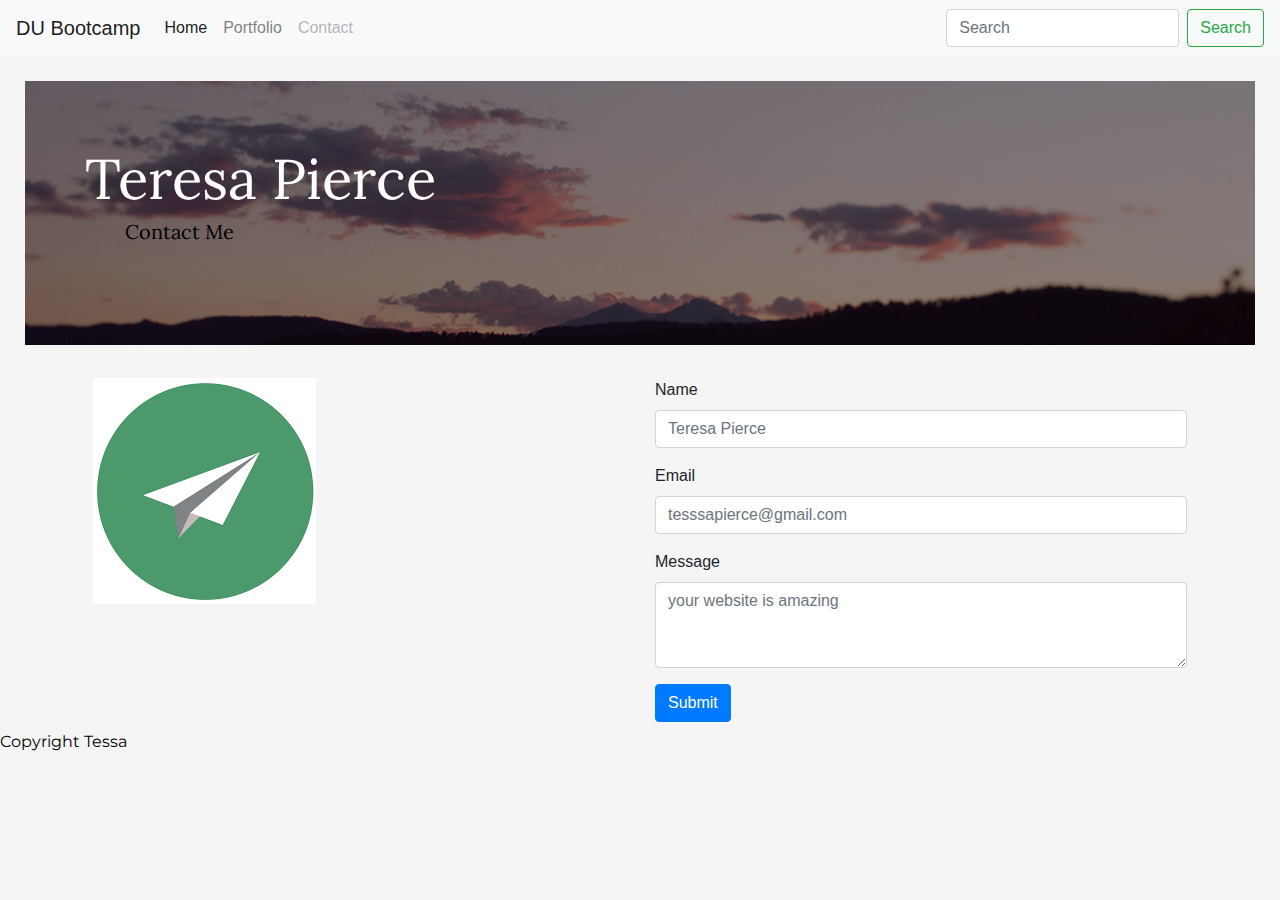
<file: contact.html>
<!DOCTYPE html>
<html lang="en">
  <head>
  
    <meta charset="UTF-8">
    <meta name="viewport" content="width=device-width, initial-scale=1.0">
  
    <!-- Fonts -->
    <link href="https://fonts.googleapis.com/css2?family=Lora&family=Montserrat&display=swap" rel="stylesheet">
  
    <!-- Bootstrap CSS -->
    <link rel="stylesheet" href="https://maxcdn.bootstrapcdn.com/bootstrap/4.0.0/css/bootstrap.min.css">
    <link rel="stylesheet" href="https://stackpath.bootstrapcdn.com/font-awesome/4.7.0/css/font-awesome.min.css">
  
    <!-- My CSS -->
    <link rel="stylesheet" href="Assets/css/style.css">
  
    <title>Tessa Pierce // Contact</title>
  
  </head>

<body>
  <!-- Site Header -->
  <header>
    <nav class="navbar navbar-expand-lg navbar-light bg-light">
      <button class="navbar-toggler" type="button" data-toggle="collapse" data-target="#navbarTogglerDemo03" aria-controls="navbarTogglerDemo03" aria-expanded="false" aria-label="Toggle navigation">
        <span class="navbar-toggler-icon"></span>
      </button>
      <a class="navbar-brand" href="#">DU Bootcamp</a>
    
      <div class="collapse navbar-collapse" id="navbarTogglerDemo03">
        <ul class="navbar-nav mr-auto mt-2 mt-lg-0">
          <li class="nav-item active">
            <a class="nav-link" href="index.html">Home <span class="sr-only">(current)</span></a>
          </li>
          <li class="nav-item">
            <a class="nav-link" href="portfolio.html">Portfolio</a>
          </li>
          <li class="nav-item">
            <a class="nav-link disabled" href="contact.html" tabindex="-1" aria-disabled="true">Contact</a>
          </li>
        </ul>
        <form class="form-inline my-2 my-lg-0">
          <input class="form-control mr-sm-2" type="search" placeholder="Search" aria-label="Search">
          <button class="btn btn-outline-success my-2 my-sm-0" type="submit">Search</button>
        </form>
      </div>
    </nav>
  </header>

<main>

  <!-- Jumbotron  -->
  <div class="jumbotron jumbotron-fluid">
    <div class="container bottom">
      <h1 class="display-4 jumbo">Teresa Pierce</h1>
      <h2 class="lead jumbo">Contact Me</h2>
    </div>
  </div>

<!-- Container -->
  </div>
  <div class ="container">
    <div class="row">
      <div class="col-6">
        <img src="./Assets/images/contact.png" alt="contact me" class="round"/>
      </div>
      <div class="col-6">
        <form>
          <div class="form-group">
            <label for="exampleFormControlInput1">Name</label>
            <input type="email" class="form-control" id="exampleFormControlInput1" placeholder="Teresa Pierce">
          </div>
          <div class="form-group">
            <label for="exampleFormControlInput1">Email</label>
            <input type="email" class="form-control" id="exampleFormControlInput1" placeholder="tesssapierce@gmail.com">
          </div>
          <div class="form-group">
            <label for="exampleFormControlTextarea1">Message</label>
            <textarea class="form-control" id="exampleFormControlTextarea1" rows="3" placeholder="your website is amazing"></textarea>
          </div>
        </form>
        <button type="button" class="btn btn-primary">Submit</button>
      </div>
    </div>
  </div>
</main>

  <footer>
    <p>Copyright Tessa</p>
  </footer>

    
  <!-- Bootstrap Javascript -->
  <script src="https://code.jquery.com/jquery-3.3.1.slim.min.js" integrity="sha384-q8i/X  +965DzO0rT7abK41JStQIAqVgRVzpbzo5smXKp4YfRvH+8abtTE1Pi6jizo" crossorigin="anonymous"></script>
  <script src="https://cdnjs.cloudflare.com/ajax/libs/popper.js/1.14.7/umd/popper.min.js" integrity="sha384-UO2eT0CpHqdSJQ6hJty5KVphtPhzWj9WO1clHTMGa3JDZwrnQq4sF86dIHNDz0W1" crossorigin="anonymous"></script>
  <script src="https://stackpath.bootstrapcdn.com/bootstrap/4.3.1/js/bootstrap.min.js" integrity="sha384-JjSmVgyd0p3pXB1rRibZUAYoIIy6OrQ6VrjIEaFf/nJGzIxFDsf4x0xIM+B07jRM" crossorigin="anonymous"></script>


</body> 
</html>
</file>
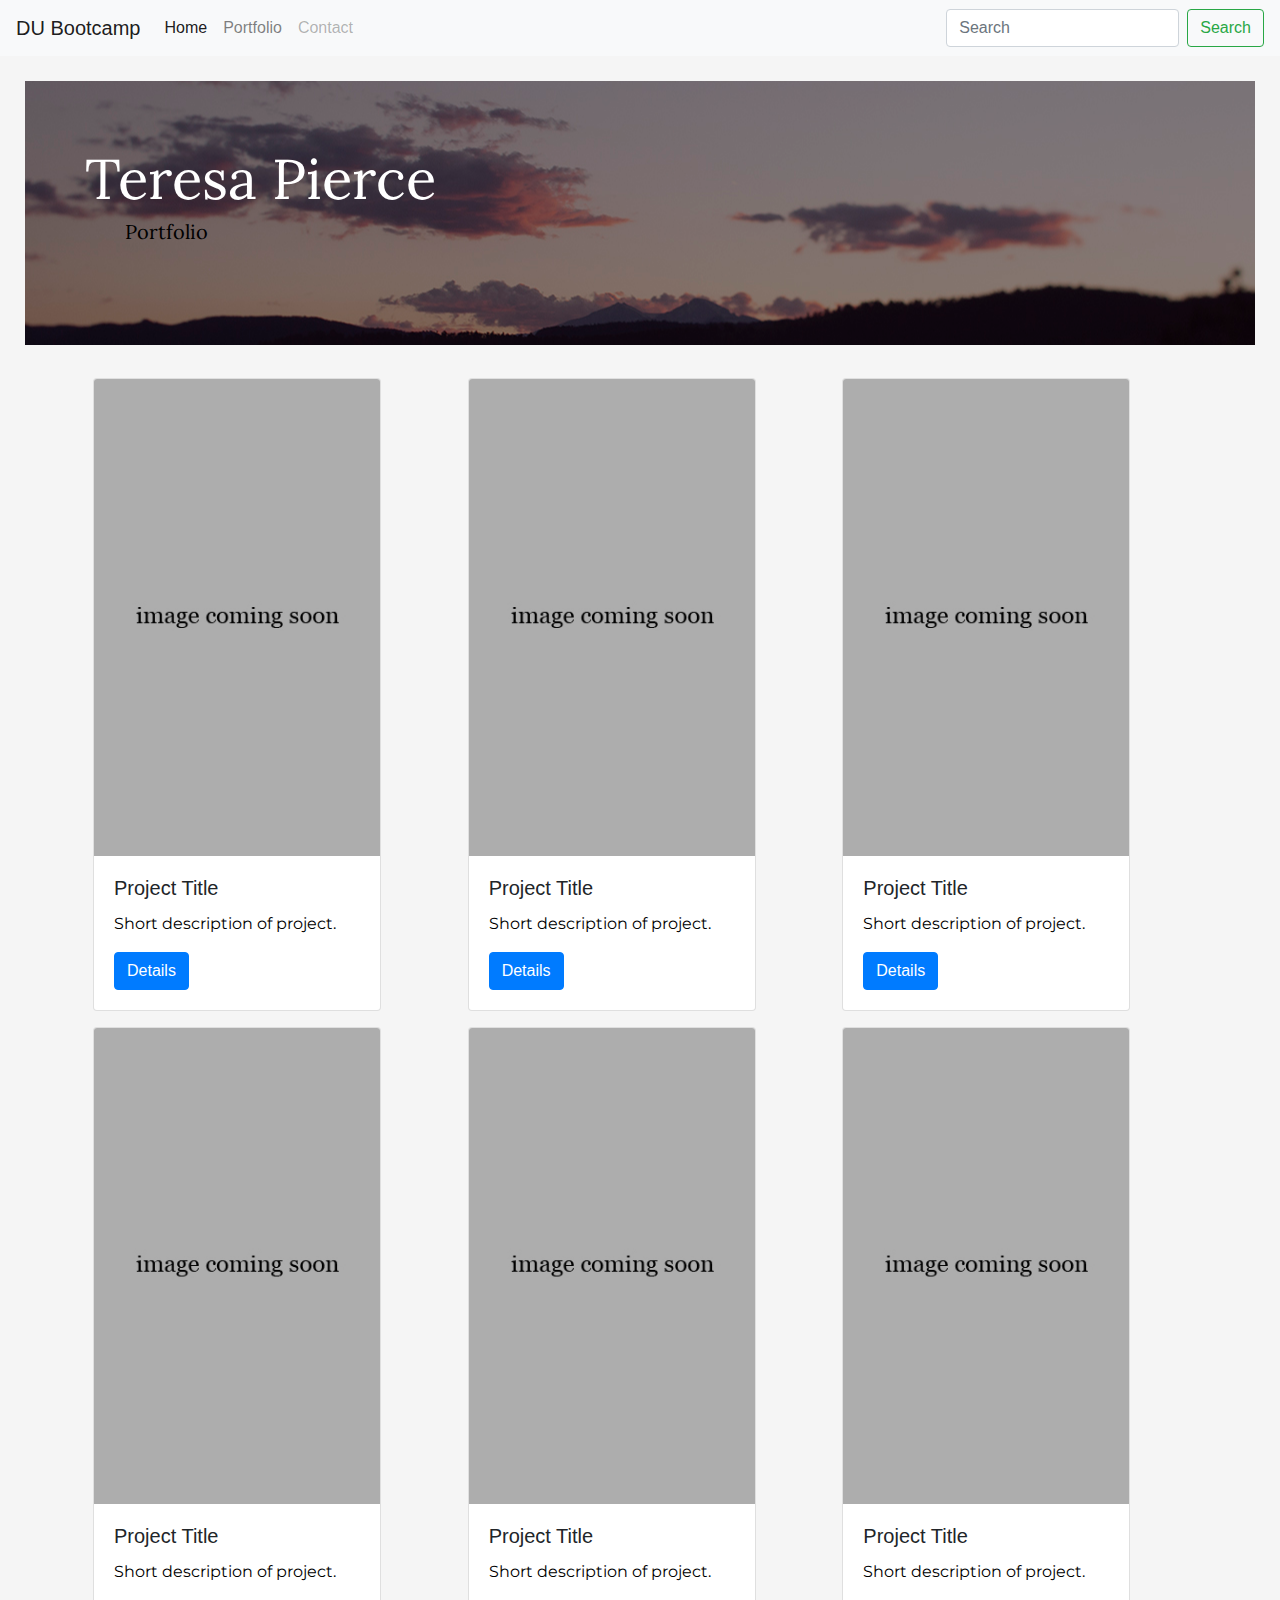
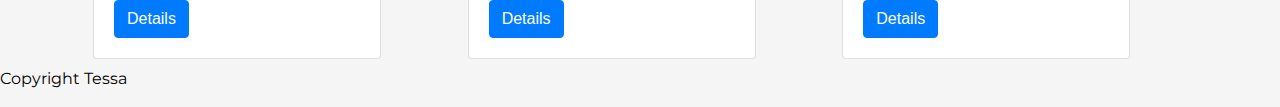
<file: portfolio.html>
<!DOCTYPE html>
<html lang="en">
<head>

  <meta charset="UTF-8">
  <meta name="viewport" content="width=device-width, initial-scale=1.0">

  <!-- Fonts -->
  <link href="https://fonts.googleapis.com/css2?family=Lora&family=Montserrat&display=swap" rel="stylesheet">

  <!-- Bootstrap CSS -->
  <link rel="stylesheet" href="https://maxcdn.bootstrapcdn.com/bootstrap/4.0.0/css/bootstrap.min.css">
  <link rel="stylesheet" href="https://stackpath.bootstrapcdn.com/font-awesome/4.7.0/css/font-awesome.min.css">

  <!-- My CSS -->
  <link rel="stylesheet" href="Assets/css/style.css">

  <title>Tessa Pierce // Portfolio</title>

</head>

<body>
  <!-- Site Header -->
  <header>
    <nav class="navbar navbar-expand-lg navbar-light bg-light">
      <button class="navbar-toggler" type="button" data-toggle="collapse" data-target="#navbarTogglerDemo03" aria-controls="navbarTogglerDemo03" aria-expanded="false" aria-label="Toggle navigation">
        <span class="navbar-toggler-icon"></span>
      </button>
      <a class="navbar-brand" href="#">DU Bootcamp</a>
    
      <div class="collapse navbar-collapse" id="navbarTogglerDemo03">
        <ul class="navbar-nav mr-auto mt-2 mt-lg-0">
          <li class="nav-item active">
            <a class="nav-link" href="index.html">Home <span class="sr-only">(current)</span></a>
          </li>
          <li class="nav-item">
            <a class="nav-link" href="portfolio.html">Portfolio</a>
          </li>
          <li class="nav-item">
            <a class="nav-link disabled" href="contact.html" tabindex="-1" aria-disabled="true">Contact</a>
          </li>
        </ul>
        <form class="form-inline my-2 my-lg-0">
          <input class="form-control mr-sm-2" type="search" placeholder="Search" aria-label="Search">
          <button class="btn btn-outline-success my-2 my-sm-0" type="submit">Search</button>
        </form>
      </div>
    </nav>
  </header>

  <main>
    <!-- Jumbotron  -->
    <div class="jumbotron jumbotron-fluid">
      <div class="container bottom">
        <h1 class="display-4 jumbo">Teresa Pierce</h1>
        <h2 class="lead jumbo">Portfolio</h2>
      </div>
    </div>

    <!-- Container -->
    <div class="container">
      <div class="row">
        <div class="col-12 col-md-6 col-lg-4">
          <div class="card" style="width: 18rem;">
            <img src="Assets/images/sample_300_500.jpg" class="card-img-top" alt="sample image">
            <div class="card-body">
              <h5 class="card-title">Project Title</h5>
              <p class="card-text">Short description of project.</p>
              <a href="#" class="btn btn-primary">Details</a>
            </div>
          </div>
        </div>
        <div class="col-12 col-md-6 col-lg-4">
          <div class="card" style="width: 18rem;">
            <img src="Assets/images/sample_300_500.jpg" class="card-img-top" alt="sample image">
            <div class="card-body">
              <h5 class="card-title">Project Title</h5>
              <p class="card-text">Short description of project.</p></p>
              <a href="#" class="btn btn-primary">Details</a>
            </div>
          </div>
        </div>
        <div class="col-12 col-md-6 col-lg-4">
          <div class="card" style="width: 18rem;">
            <img src="Assets/images/sample_300_500.jpg" class="card-img-top" alt="sample image">
            <div class="card-body">
              <h5 class="card-title">Project Title</h5>
              <p class="card-text">Short description of project.</p></p>
              <a href="#" class="btn btn-primary">Details</a>
            </div>
          </div>
        </div>
      </div>
      <div class="row">
        <div class="col-12 col-md-6 col-lg-4">
          <div class="card" style="width: 18rem;">
            <img src="Assets/images/sample_300_500.jpg" class="card-img-top" alt="sample image">
            <div class="card-body">
              <h5 class="card-title">Project Title</h5>
              <p class="card-text">Short description of project.</p></p>
              <a href="#" class="btn btn-primary">Details</a>
            </div>
          </div>
        </div>
        <div class="col-12 col-md-6 col-lg-4">
          <div class="card" style="width: 18rem;">
            <img src="Assets/images/sample_300_500.jpg" class="card-img-top" alt="sample image">
            <div class="card-body">
              <h5 class="card-title">Project Title</h5>
              <p class="card-text">Short description of project.</p></p>
              <a href="#" class="btn btn-primary">Details</a>
            </div>
          </div>
        </div>
        <div class="col-12 col-md-6 col-lg-4">
          <div class="card" style="width: 18rem;">
            <img src="Assets/images/sample_300_500.jpg" class="card-img-top" alt="sample image">
            <div class="card-body">
              <h5 class="card-title">Project Title</h5>
              <p class="card-text">Short description of project.</p></p>
              <a href="#" class="btn btn-primary">Details</a>
            </div>
          </div>
        </div>
      </div>
    </div>
  
</main>
  <footer>
    <p>Copyright Tessa</p>
  </footer>

    <!-- Bootstrap Javascript -->
    <script src="https://code.jquery.com/jquery-3.3.1.slim.min.js" integrity="sha384-q8i/X  +965DzO0rT7abK41JStQIAqVgRVzpbzo5smXKp4YfRvH+8abtTE1Pi6jizo" crossorigin="anonymous"></script>
    <script src="https://cdnjs.cloudflare.com/ajax/libs/popper.js/1.14.7/umd/popper.min.js" integrity="sha384-UO2eT0CpHqdSJQ6hJty5KVphtPhzWj9WO1clHTMGa3JDZwrnQq4sF86dIHNDz0W1" crossorigin="anonymous"></script>
    <script src="https://stackpath.bootstrapcdn.com/bootstrap/4.3.1/js/bootstrap.min.js" integrity="sha384-JjSmVgyd0p3pXB1rRibZUAYoIIy6OrQ6VrjIEaFf/nJGzIxFDsf4x0xIM+B07jRM" crossorigin="anonymous"></script>

    
</body> 
</html>
</file>
<file: Assets/css/style.css>
main {
  width: auto ;
  margin: 0 auto;
}

h1 {
  font-size: 30px;
  color: white;
  font-family: 'Lora', serif;
}
h2 {
  color: black;
  font-weight: bold;
  font-family: 'Lora', serif;
}

h2.jumbo {
  padding-left: 40px;
}

p {
  color: black;
  font-family: 'Montserrat', sans-serif;
}

body {
  background-color: whitesmoke ;
}

img.main {
  width: 300px ;
  height: 400px ;
  display: block;
  margin-left: auto;
  margin-right: auto;
}

.jumbotron {
  background-image: url(../images/banner_2_small_2.jpg);
  margin: 25px ;
  background-repeat: no-repeat;
  background-position: center;
  padding-bottom: 200px;
  color: white;
  height: 150px; 
} 
.row {
  padding: 8px;
}

.img-fluid {
  max-width: 100%;
  height: auto;
}

@media only screen and (max-width: 600px) {
  .jumbotron {
    width: 600px;
  }
  h1.jumbo {
    text-align: center;
  }
  h2.jumbo {
    text-align: center;
  }
}
</file>
